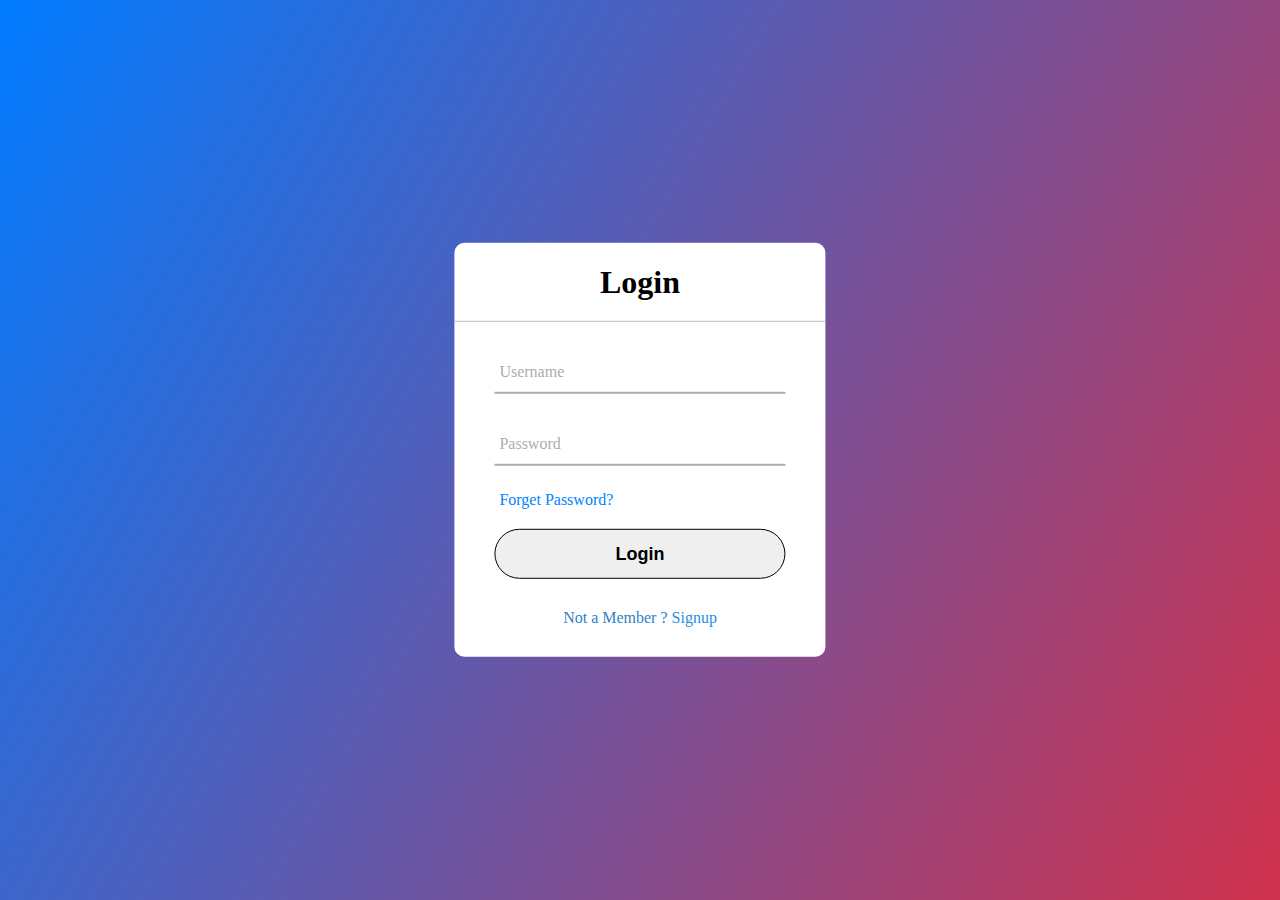
<file: Form/index2.html>
<!DOCTYPE html>
<html lang="en">
    <head>
        <title> Login Form With HTML & CSS</title>
        <meta charset="UTF-8"/>
        <meta name="viewport" content="width=device-width"/>
        <link rel="stylesheet" href="style2.css">
    </head>
    <body> 
        <div class="container">
            <div class="center">
               <h1>Login</h1>
               <form action=""method="POST"> 
                <div class="txt_field">
                    <input type="text" name="text" required>
                    <span></span>
                    <label>Username</label>
                </div>
                <div class="txt_field">
                  <input type="password" name="password" required>
                  <span></span>
                  <label>Password</label>   
                </div>
                <div class="pass">Forget Password?</div>
                <input name="submit" type="Submit" value="Login">
                  <div class="signup_link">
                  Not a Member ? <a href="index.html">Signup</a>
                  </div>
                </form>
            </div>
        </div>
    </body>
</html>
</file>
<file: Form/style2.css>
body{
    margin: 0;
    padding: 0;
    font-family: Roboto;
    background-repeat: no-repeat;
    background-size: cover;
    background: linear-gradient(120deg, #007bff, #d0314c);
    height: 100vh;
    overflow: hidden;
}

.center{
    position: absolute;
    top: 50%;
    left: 50%;
    transform: translate(-50%, -50%);
    width: 29vw;
    background: white;
    border-radius: 10px;
}

.center h1{
    text-align: center;
    padding: 0 0 20px 0;
    border-bottom: 1px solid silver;
}

.center form{
    padding: 0 40px;
    box-sizing: border-box;
}

form .txt_field{
    position: relative;
    border-bottom: 2px solid #adadad;
    margin: 30px 0;
}

.txt_field input{
    width: 100%;
    padding: 0 5px;
    height: 40px;
    font-size: 16px;
    border: none;
    background: none;
    outline: none;
}

.txt_field label{
    position: absolute;
    top: 50%;
    left: 5px;
    color: #adadad;
    transform: translateY(-50%);
    font-size: 16px;
    pointer-events: none;
}

.txt_field span::before{
    content: '';
    position: absolute;
    top: 40px;
    left: 0;
    width: 0px;
    height: 2px;
    background: #2691d9;
    transition: .5s;
}

.txt_field input:focus ~ label,
.txt_field input:valid ~ label{
    top: -5px;
    color: #2691d9;
}

.txt_field input:focus ~ span::before
.txt_field input:valid ~ span::before{
    width: 100%;
}

.pass{
    margin: -5px 0 20px 5px;
    color: #0084ff;
    cursor: pointer;
}

.pass:hover{
    text-decoration: underline;
    color: #2691d9;
}
    input[type="Submit"]{
        width: 100%;
        height: 50px;
        border: 1px solid;
        border-radius: 25px;
        font-size: 18px;
        font-weight: 700;
        cursor: pointer;
    }
input[type="submit"]:hover{
    background: #2691d9;
    color: #e9f4fb;
    transition: .5s;
}

.signup_link{
    margin: 30px 0;
    text-align: center;
    font-size: 16px;
    color: #2f82c5;
}

.signup_link a{
    color: #2691d9;
    text-decoration: none;
}

.signup_link a:hover{
    text-decoration: underline;
}

.HomeAbout{
    width: 100vw;
    height: 25vh;
}
</file>
